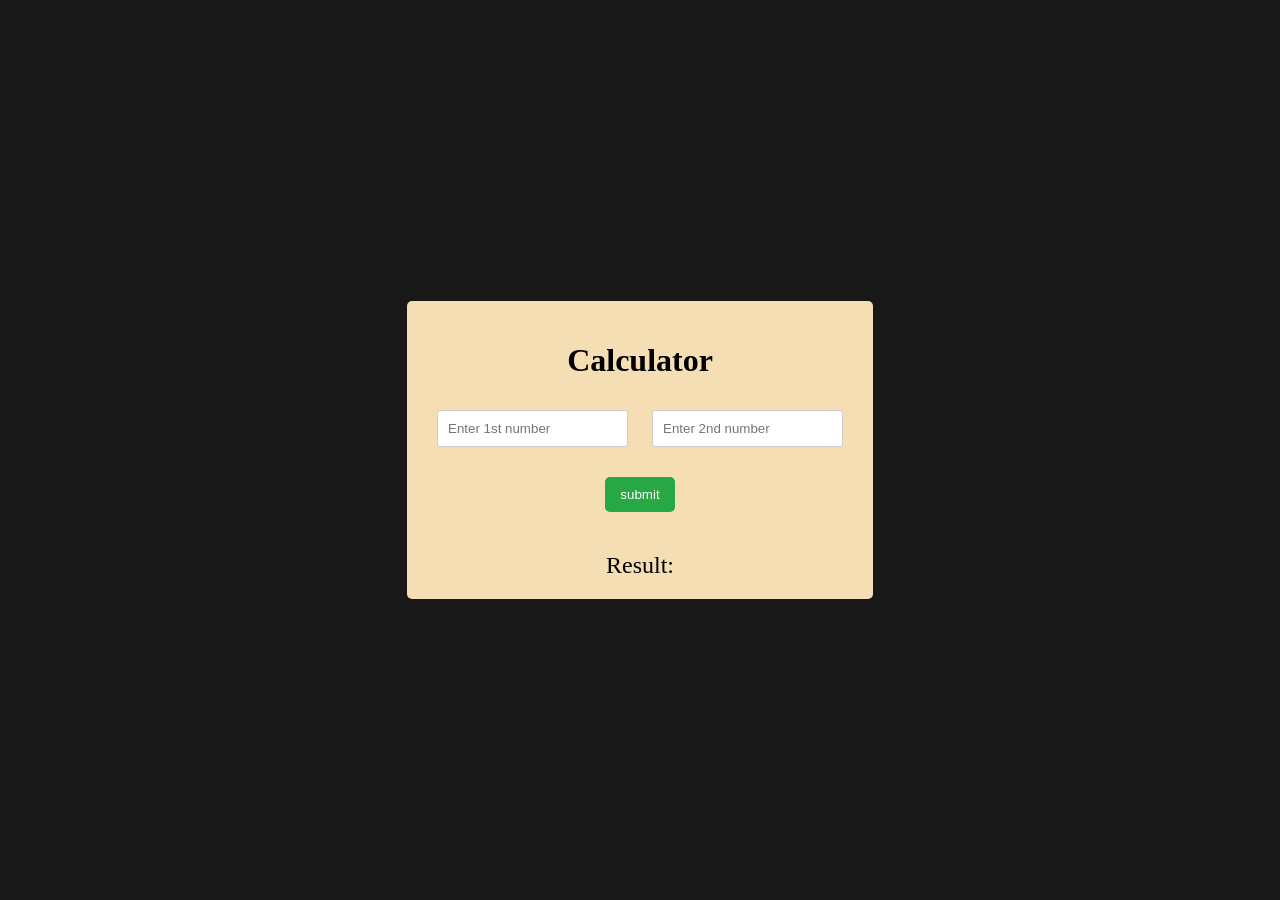
<file: DOM/addition/index.html>
<!doctype html>
<html lang="en">
  <head>
    <meta charset="UTF-8" />
    <meta name="viewport" content="width=device-width, initial-scale=1.0" />
    <title>Document</title>
    <link rel="stylesheet" href="style.css" />
  </head>
  <body>
    <div id="root">
      <h1>Calculator</h1>
      <div id="root2">
        <input id="first" type="number" placeholder="Enter 1st number" />
        <input id="second" type="number" placeholder="Enter 2nd number" />
      </div>
      <button>submit</button>
      <div id="result">Result:</div>
    </div>
    <script src="script.js"></script>
  </body>
</html>
</file>
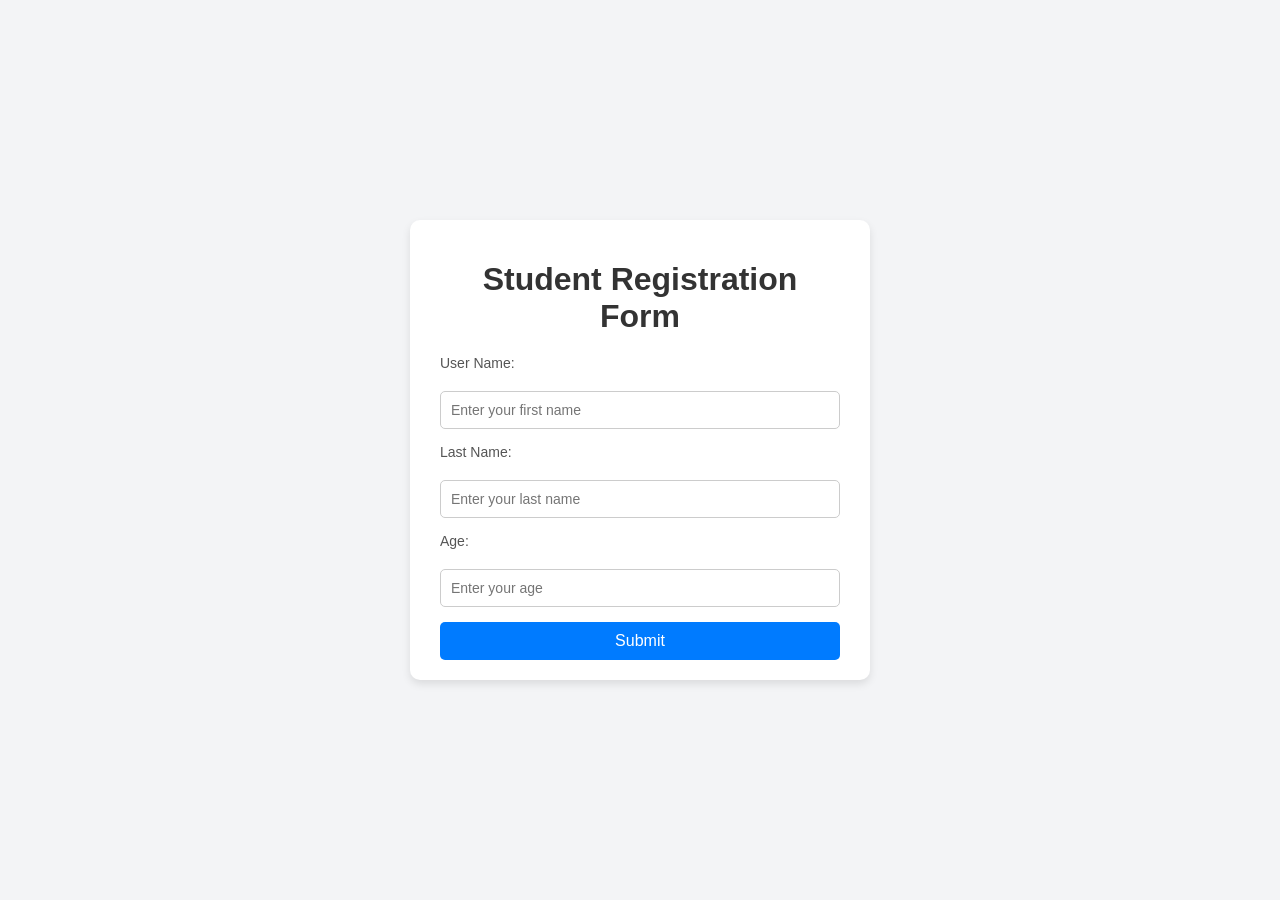
<file: DOM/Forms/index.html>
<!doctype html>
<html lang="en">
  <head>
    <meta charset="UTF-8" />
    <meta name="viewport" content="width=device-width, initial-scale=1.0" />
    <title>Student Registration Form</title>
    <link rel="stylesheet" href="./style.css" />
  </head>
  <body>
    <div class="form-container">
      <h1>Student Registration Form</h1>
      <form>
        <label for="first">User Name:</label>
        <input
          type="text"
          id="first"
          name="Name"
          placeholder="Enter your first name"
        />

        <label for="second">Last Name:</label>
        <input
          type="text"
          id="second"
          name="LastName"
          placeholder="Enter your last name"
        />

        <label for="third">Age:</label>
        <input
          type="number"
          id="third"
          name="Age"
          placeholder="Enter your age"
        />

        <button type="submit">Submit</button>
      </form>
    </div>

    <div id="result"></div>
    <script src="./forms.js"></script>
  </body>
</html>
</file>
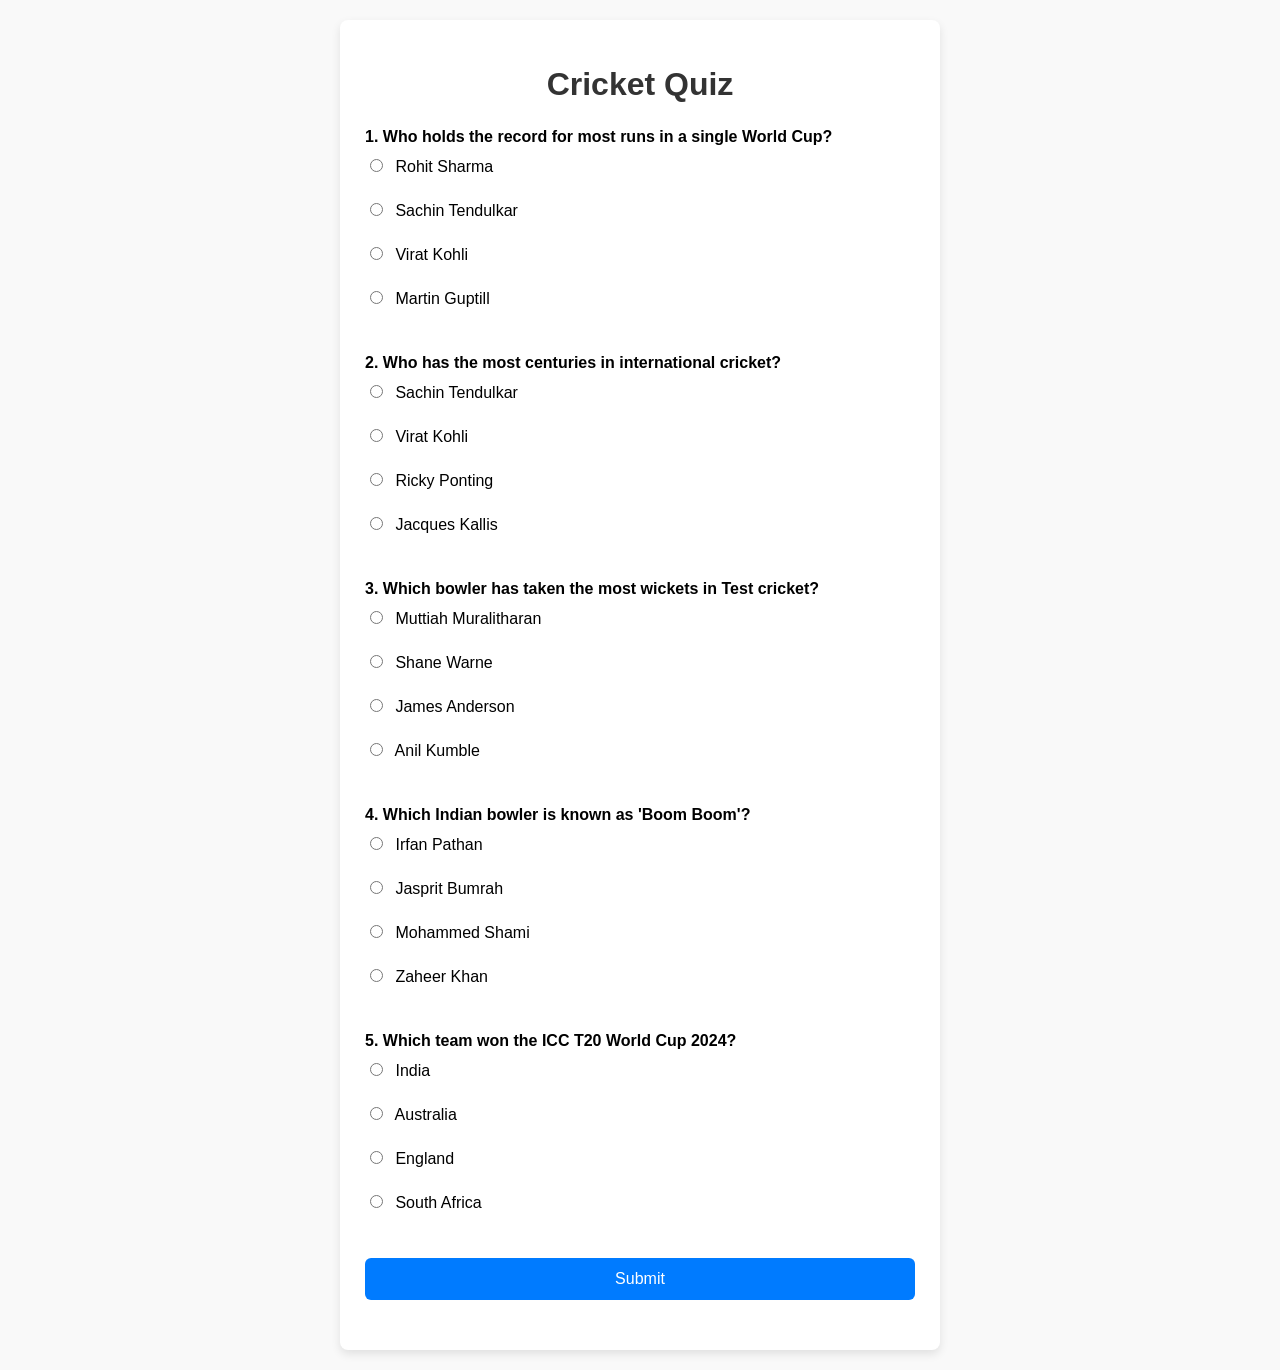
<file: DOM/Project_decoding/index.html>
<!doctype html>
<html lang="en">
  <head>
    <meta charset="UTF-8" />
    <meta name="viewport" content="width=device-width, initial-scale=1.0" />
    <title>Cricket Quiz</title>
    <link rel="stylesheet" href="./styles.css" />
  </head>

  <body>
    <div class="container">
      <h1>Cricket Quiz</h1>

      <form id="quizForm">
        <!-- Questions will be injected dynamically -->

        <button type="submit" class="submit-btn">Submit</button>
      </form>

      <div class="result" id="result"></div>
    </div>

    <script src="./script.js"></script>
  </body>
</html>
</file>
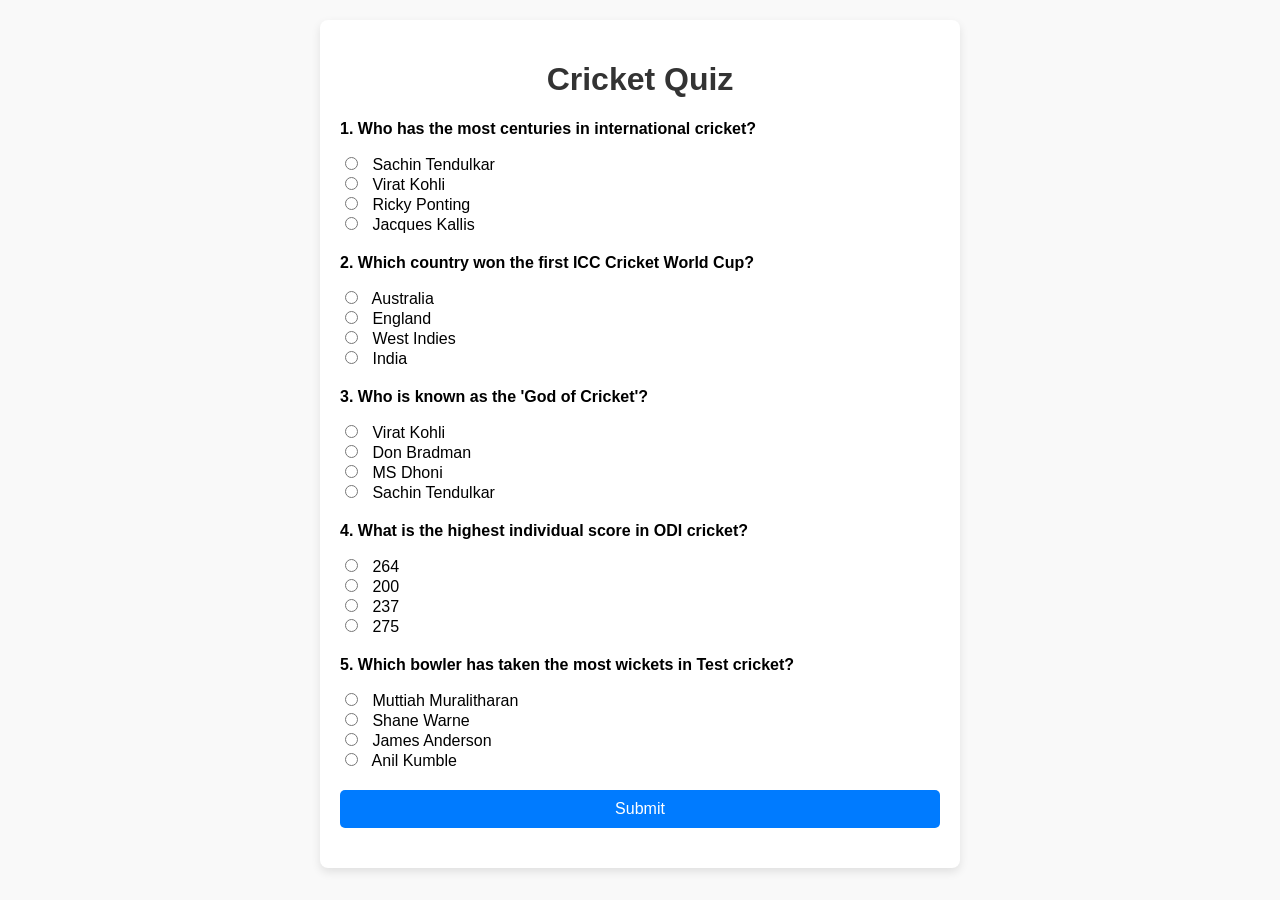
<file: DOM/Quiz/index.html>
<!doctype html>
<html lang="en">
  <head>
    <meta charset="UTF-8" />
    <meta name="viewport" content="width=device-width, initial-scale=1.0" />
    <title>Cricket Quiz</title>
    <link rel="stylesheet" href="./style.css" />
  </head>
  <body>
    <div class="container">
      <h1>Cricket Quiz</h1>
      <form id="quizForm">
        <div class="question">
          <p>1. Who has the most centuries in international cricket?</p>
          <label>
            <input type="radio" name="q1" value="Sachin Tendulkar" /> Sachin
            Tendulkar </label
          ><br />
          <label>
            <input type="radio" name="q1" value="Virat Kohli" /> Virat Kohli </label
          ><br />
          <label>
            <input type="radio" name="q1" value="Ricky Ponting" /> Ricky Ponting </label
          ><br />
          <label>
            <input type="radio" name="q1" value="Jacques Kallis" /> Jacques
            Kallis </label
          ><br />
        </div>
        <div class="question">
          <p>2. Which country won the first ICC Cricket World Cup?</p>
          <label>
            <input type="radio" name="q2" value="Australia" /> Australia </label
          ><br />
          <label>
            <input type="radio" name="q2" value="England" /> England </label
          ><br />
          <label>
            <input type="radio" name="q2" value="West Indies" /> West Indies </label
          ><br />
          <label> <input type="radio" name="q2" value="India" /> India </label
          ><br />
        </div>
        <div class="question">
          <p>3. Who is known as the 'God of Cricket'?</p>
          <label>
            <input type="radio" name="q3" value="Virat Kohli" /> Virat Kohli </label
          ><br />
          <label>
            <input type="radio" name="q3" value="Don Bradman" /> Don Bradman </label
          ><br />
          <label>
            <input type="radio" name="q3" value="MS Dhoni" /> MS Dhoni </label
          ><br />
          <label>
            <input type="radio" name="q3" value="Sachin Tendulkar" /> Sachin
            Tendulkar </label
          ><br />
        </div>
        <div class="question">
          <p>4. What is the highest individual score in ODI cricket?</p>
          <label> <input type="radio" name="q4" value="264" /> 264 </label
          ><br />
          <label> <input type="radio" name="q4" value="200" /> 200 </label
          ><br />
          <label> <input type="radio" name="q4" value="237" /> 237 </label
          ><br />
          <label> <input type="radio" name="q4" value="275" /> 275 </label
          ><br />
        </div>
        <div class="question">
          <p>5. Which bowler has taken the most wickets in Test cricket?</p>
          <label>
            <input type="radio" name="q5" value="Muttiah Muralitharan" />
            Muttiah Muralitharan </label
          ><br />
          <label>
            <input type="radio" name="q5" value="Shane Warne" /> Shane Warne </label
          ><br />
          <label>
            <input type="radio" name="q5" value="James Anderson" /> James
            Anderson </label
          ><br />
          <label>
            <input type="radio" name="q5" value="Anil Kumble" /> Anil Kumble </label
          ><br />
        </div>
        <button type="submit" class="submit-btn">Submit</button>
      </form>
      <div class="result" id="result"></div>
      <div id="out"></div>
    </div>

    <script src="./first.js"></script>
  </body>
</html>
</file>
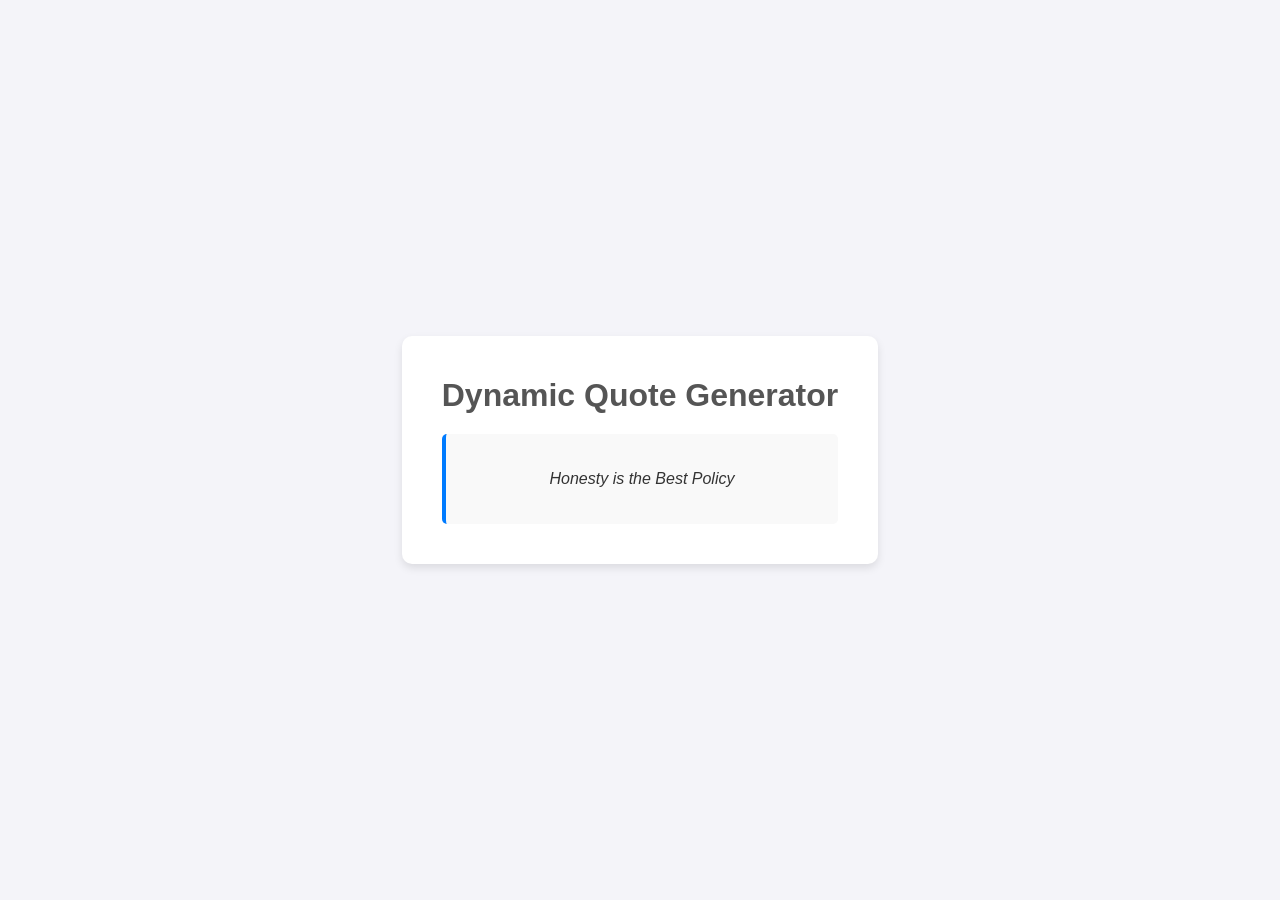
<file: DOM/quotes/index.html>
<!doctype html>
<html lang="en">
  <head>
    <meta charset="UTF-8" />
    <meta name="viewport" content="width=device-width, initial-scale=1.0" />
    <title>Dynamic Quote Generator</title>
    <link rel="stylesheet" href="style.css" />
  </head>
  <body>
    <div class="container">
      <h1>Dynamic Quote Generator</h1>
      <div class="quote-box">
        <p id="quote">Honesty is the Best Policy</p>
      </div>
    </div>
    <script src="script.js"></script>
  </body>
</html>
</file>
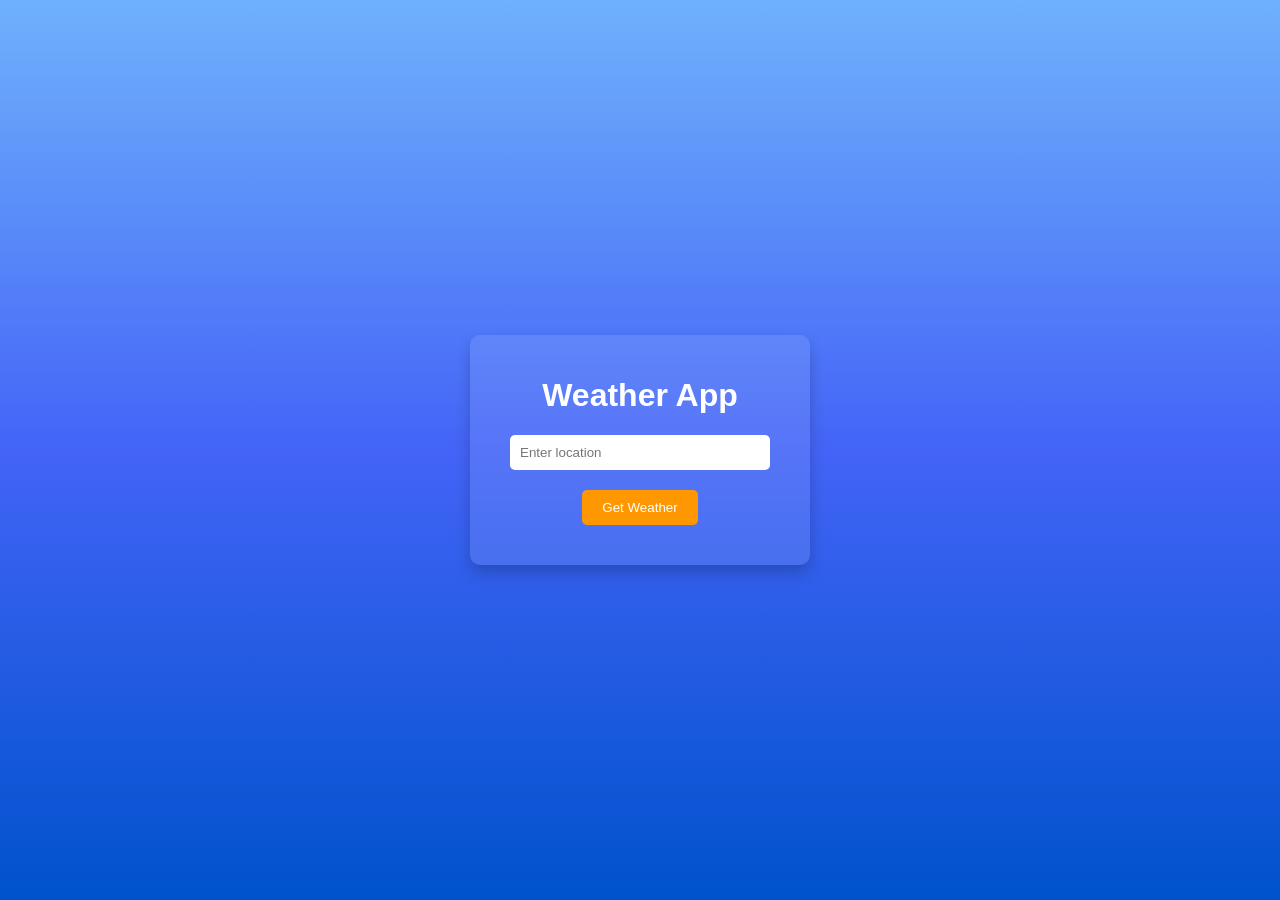
<file: DOM/weather/index.html>
<!doctype html>
<html lang="en">
  <head>
    <meta charset="UTF-8" />
    <meta name="viewport" content="width=device-width, initial-scale=1.0" />
    <title>Weather App</title>
    <link rel="stylesheet" href="style.css" />
  </head>
  <body>
    <div class="weather-container">
      <h1>Weather App</h1>
      <input type="text" id="location" placeholder="Enter location" />
      <button>Get Weather</button>
      <div id="weatherInfo" class="weather-info"></div>
    </div>

    <script src="script.js"></script>
  </body>
</html>
</file>
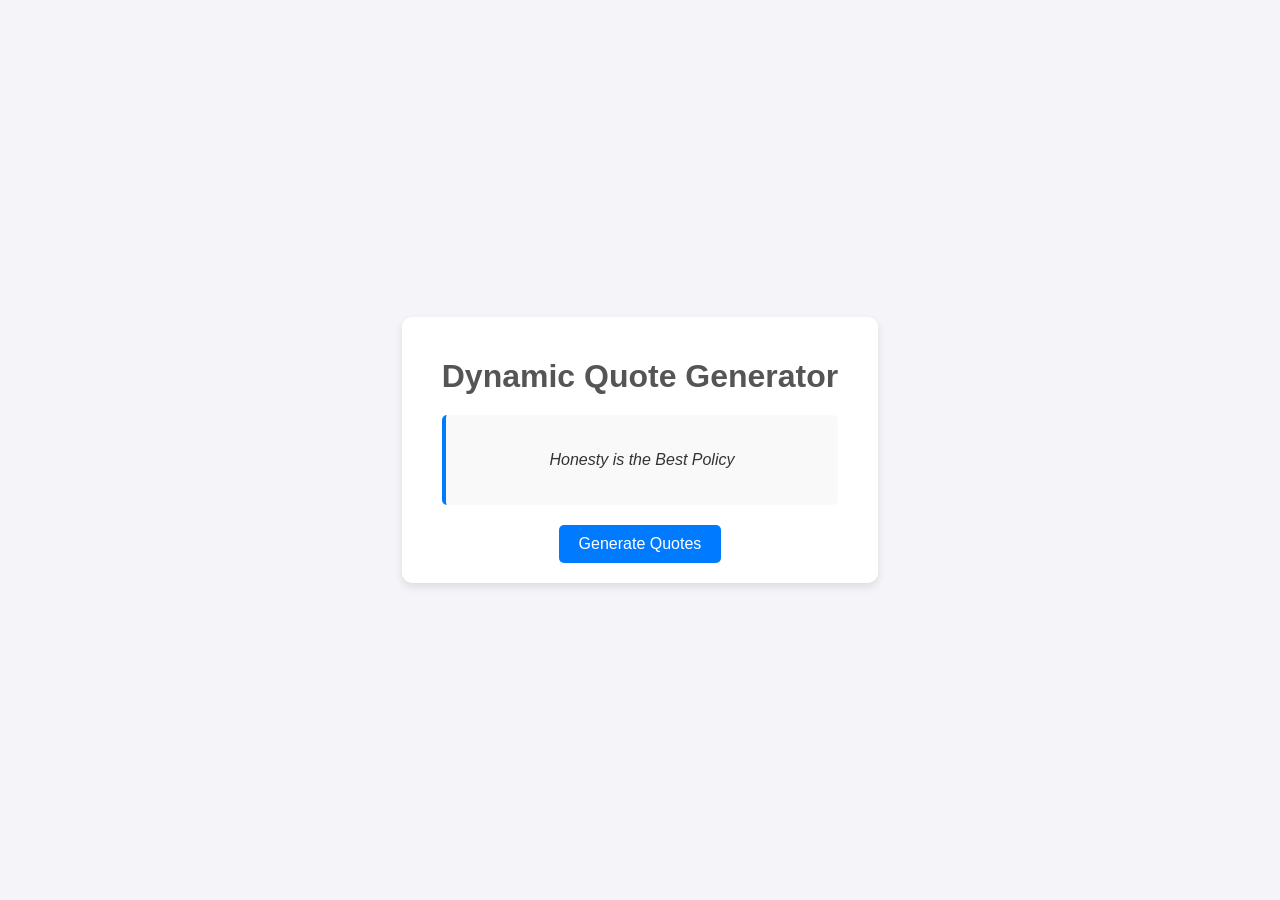
<file: DOM/index4.html>
<!doctype html>
<html lang="en">
  <head>
    <meta charset="UTF-8" />
    <meta name="viewport" content="width=device-width, initial-scale=1.0" />
    <title>Dynamic Quote Generator</title>
    <link rel="stylesheet" href="style4.css" />
  </head>
  <body>
    <div class="container">
      <h1>Dynamic Quote Generator</h1>
      <div class="quote-box">
        <p id="quote">Honesty is the Best Policy</p>
      </div>
      <button>Generate Quotes</button>
    </div>
    <script src="lec4.js"></script>
  </body>
</html>
</file>
<file: DOM/addition/style.css>
body {
  padding: 0;
  margin: 0;
  background-color: rgb(25, 24, 24);
  display: flex;
  justify-content: center;
  align-items: center;
  height: 100vh;
}

#root {
  background-color: wheat;
  text-align: center;
  padding: 20px;
  border-radius: 5px;
}

input {
  padding: 10px;
  margin: 10px;
  border-radius: 3px;
  border: 1px solid #ccc;
}
button {
  padding: 10px 15px;
  border: none;
  border-radius: 5px;
  background-color: #28a745;
  color: white;
  cursor: pointer;
  margin-bottom: 20px;
  margin-top: 20px;
}
#result {
  font-size: 1.5em;
  margin-top: 20px;
}
</file>
<file: DOM/Forms/style.css>
body {
    font-family: Arial, sans-serif;
    background-color: #f3f4f6;
    display: flex;
    justify-content: center;
    align-items: center;
    height: 100vh;
    margin: 0;
}

.form-container {
    background-color: #ffffff;
    padding: 20px 30px;
    border-radius: 10px;
    box-shadow: 0 4px 8px rgba(0, 0, 0, 0.1);
    width: 100%;
    max-width: 400px;
}

h1 {
    text-align: center;
    color: #333333;
    margin-bottom: 20px;
}

form {
    display: flex;
    flex-direction: column;
    gap: 15px;
}

label {
    font-size: 14px;
    color: #555555;
    margin-bottom: 5px;
}

input {
    padding: 10px;
    font-size: 14px;
    border: 1px solid #cccccc;
    border-radius: 5px;
    outline: none;
    transition: border-color 0.3s;
}

input:focus {
    border-color: #007bff;
}

button {
    background-color: #007bff;
    color: #ffffff;
    padding: 10px;
    font-size: 16px;
    border: none;
    border-radius: 5px;
    cursor: pointer;
    transition: background-color 0.3s;
}

button:hover {
    background-color: #0056b3;
}
</file>
<file: DOM/Project_decoding/styles.css>
* {
  box-sizing: border-box;
}

body {
  font-family: Arial, sans-serif;
  margin: 0;
  padding: 20px;
  background-color: #f9f9f9;
}

.container {
  max-width: 600px;
  margin: auto;
  background: #fff;
  padding: 25px;
  border-radius: 8px;
  box-shadow: 0 4px 10px rgba(0, 0, 0, 0.1);
}

h1 {
  text-align: center;
  color: #333;
  margin-bottom: 25px;
}

.question {
  margin-bottom: 22px;
}

.question p {
  font-weight: bold;
  margin-bottom: 10px;
}

.question label {
  display: block;
  margin-bottom: 6px;
  cursor: pointer;
}

.question input {
  margin-right: 8px;
}

.submit-btn {
  display: block;
  width: 100%;
  padding: 12px;
  background: #007bff;
  color: white;
  font-size: 16px;
  border: none;
  border-radius: 6px;
  cursor: pointer;
  margin-top: 10px;
}

.submit-btn:hover {
  background: #0056b3;
}

.result {
  margin-top: 25px;
  text-align: center;
  font-size: 18px;
  font-weight: bold;
  color: green;
}

/* Mobile responsiveness */
@media (max-width: 480px) {
  .container {
    padding: 18px;
  }

  h1 {
    font-size: 22px;
  }

  .submit-btn {
    font-size: 15px;
  }
}
</file>
<file: DOM/Quiz/style.css>
body {
    font-family: Arial, sans-serif;
    margin: 20px;
    background-color: #f9f9f9;
}
.container {
    max-width: 600px;
    margin: 0 auto;
    background: #fff;
    padding: 20px;
    border-radius: 8px;
    box-shadow: 0 4px 10px rgba(0, 0, 0, 0.1);
}
h1 {
    text-align: center;
    color: #333;
}
.question {
    margin-bottom: 20px;
}
.question p {
    font-weight: bold;
}
.question input {
    margin-right: 10px;
}
.submit-btn {
    display: block;
    width: 100%;
    padding: 10px;
    background: #007bff;
    color: white;
    font-size: 16px;
    border: none;
    border-radius: 5px;
    cursor: pointer;
}
.submit-btn:hover {
    background: #0056b3;
}
.result {
    margin-top: 20px;
    text-align: center;
    font-size: 18px;
    font-weight: bold;
    color: green;
}
</file>
<file: DOM/quotes/style.css>
body {
    font-family: Arial, sans-serif;
    background-color: #f4f4f9;
    color: #333;
    margin: 0;
    padding: 0;
    display: flex;
    justify-content: center;
    align-items: center;
    height: 100vh;
  }
  
  .container {
    text-align: center;
    background: #fff;
    padding: 20px 40px;
    border-radius: 10px;
    box-shadow: 0 4px 8px rgba(0, 0, 0, 0.1);
  }
  
  h1 {
    margin-bottom: 20px;
    color: #555;
  }
  
  .quote-box {
    margin: 20px 0;
    padding: 20px;
    border-left: 4px solid #007bff;
    font-style: italic;
    background: #f9f9f9;
    border-radius: 5px;
  }
</file>
<file: DOM/weather/style.css>
body {
    font-family: Arial, sans-serif;
    background: linear-gradient(to bottom, #6fb1fc, #4364f7, #0052cc);
    color: white;
    margin: 0;
    padding: 0;
    display: flex;
    justify-content: center;
    align-items: center;
    height: 100vh;
  }
  .weather-container {
    background: rgba(255, 255, 255, 0.1);
    border-radius: 10px;
    padding: 20px;
    text-align: center;
    width: 300px;
    box-shadow: 0 8px 15px rgba(0, 0, 0, 0.2);
  }
  .weather-container input {
    width: 80%;
    padding: 10px;
    margin-bottom: 20px;
    border: none;
    border-radius: 5px;
  }
  .weather-container button {
    padding: 10px 20px;
    background: #ff9800;
    color: white;
    border: none;
    border-radius: 5px;
    cursor: pointer;
  }
  .weather-container button:hover {
    background: #e68900;
  }
  .weather-info {
    margin-top: 20px;
  }
  .weather-info p {
    margin: 10px 0;
  }
</file>
<file: DOM/style4.css>
body {
  font-family: Arial, sans-serif;
  background-color: #f4f4f9;
  color: #333;
  margin: 0;
  padding: 0;
  display: flex;
  justify-content: center;
  align-items: center;
  height: 100vh;
}

.container {
  text-align: center;
  background: #fff;
  padding: 20px 40px;
  border-radius: 10px;
  box-shadow: 0 4px 8px rgba(0, 0, 0, 0.1);
}

h1 {
  margin-bottom: 20px;
  color: #555;
}

.quote-box {
  margin: 20px 0;
  padding: 20px;
  border-left: 4px solid #007bff;
  font-style: italic;
  background: #f9f9f9;
  border-radius: 5px;
}

button {
  background-color: #007bff;
  color: white;
  border: none;
  padding: 10px 20px;
  border-radius: 5px;
  cursor: pointer;
  font-size: 16px;
}

button:hover {
  background-color: #0056b3;
}
</file>
